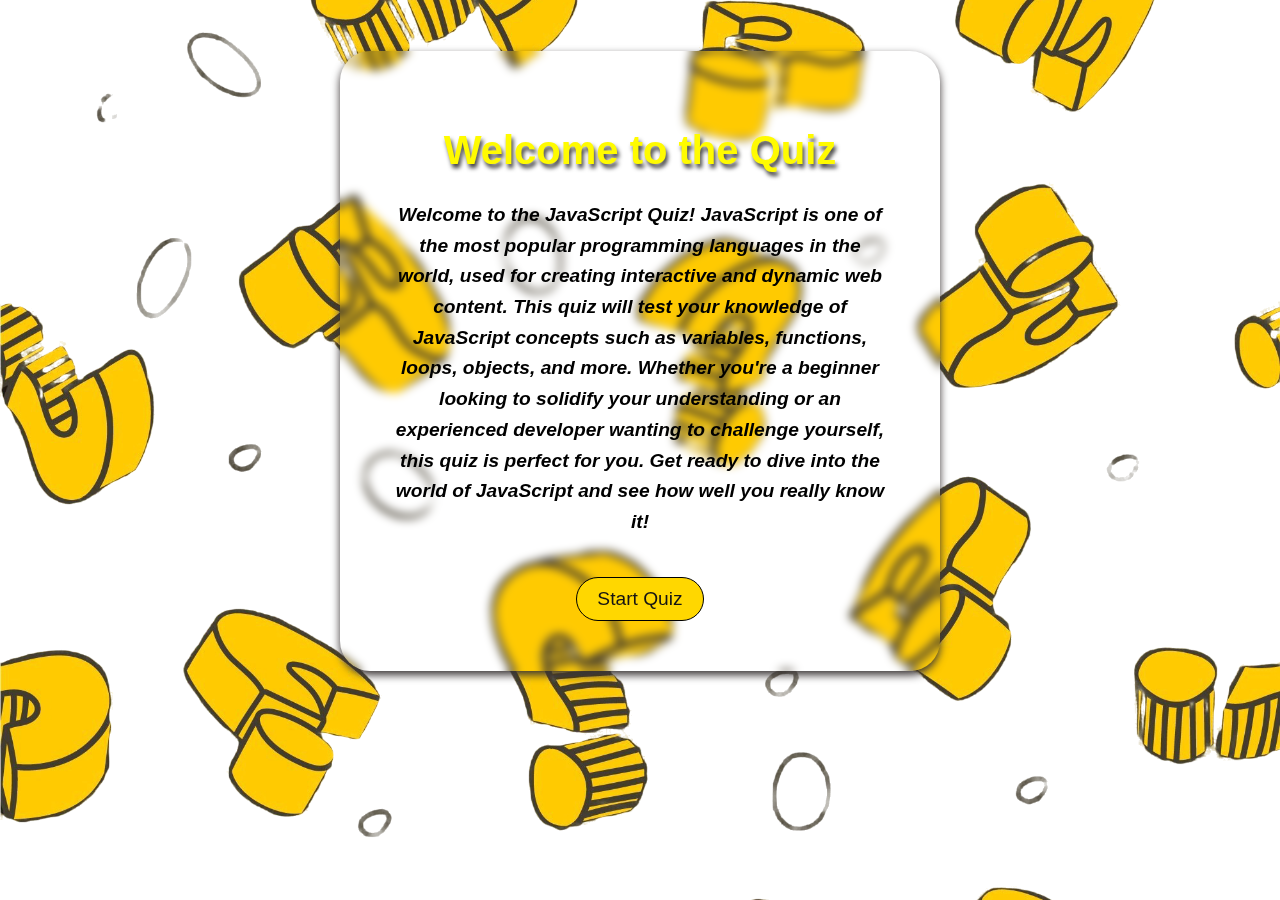
<file: index.html>
<!DOCTYPE html>
<html lang="en">
<head>
    <meta charset="UTF-8">
    <meta name="viewport" content="width=device-width, initial-scale=1.0">
    <title>Quiz Landing Page</title>
    <link rel="stylesheet" href="./style_2.css">
</head>
<body>

    <div class="container">
        <h1>Welcome to the Quiz</h1>
        
        <p>Welcome to the JavaScript Quiz! JavaScript is one of the most popular programming languages in the world, used for creating interactive and dynamic web content. This quiz will test your knowledge of JavaScript concepts such as variables, functions, loops, objects, and more. Whether you're a beginner looking to solidify your understanding or an experienced developer wanting to challenge yourself, this quiz is perfect for you. Get ready to dive into the world of JavaScript and see how well you really know it!</p>

        
        <a class='btn' href='2.html'>Start Quiz</a>

    </div>

</body>
</html>
</file>
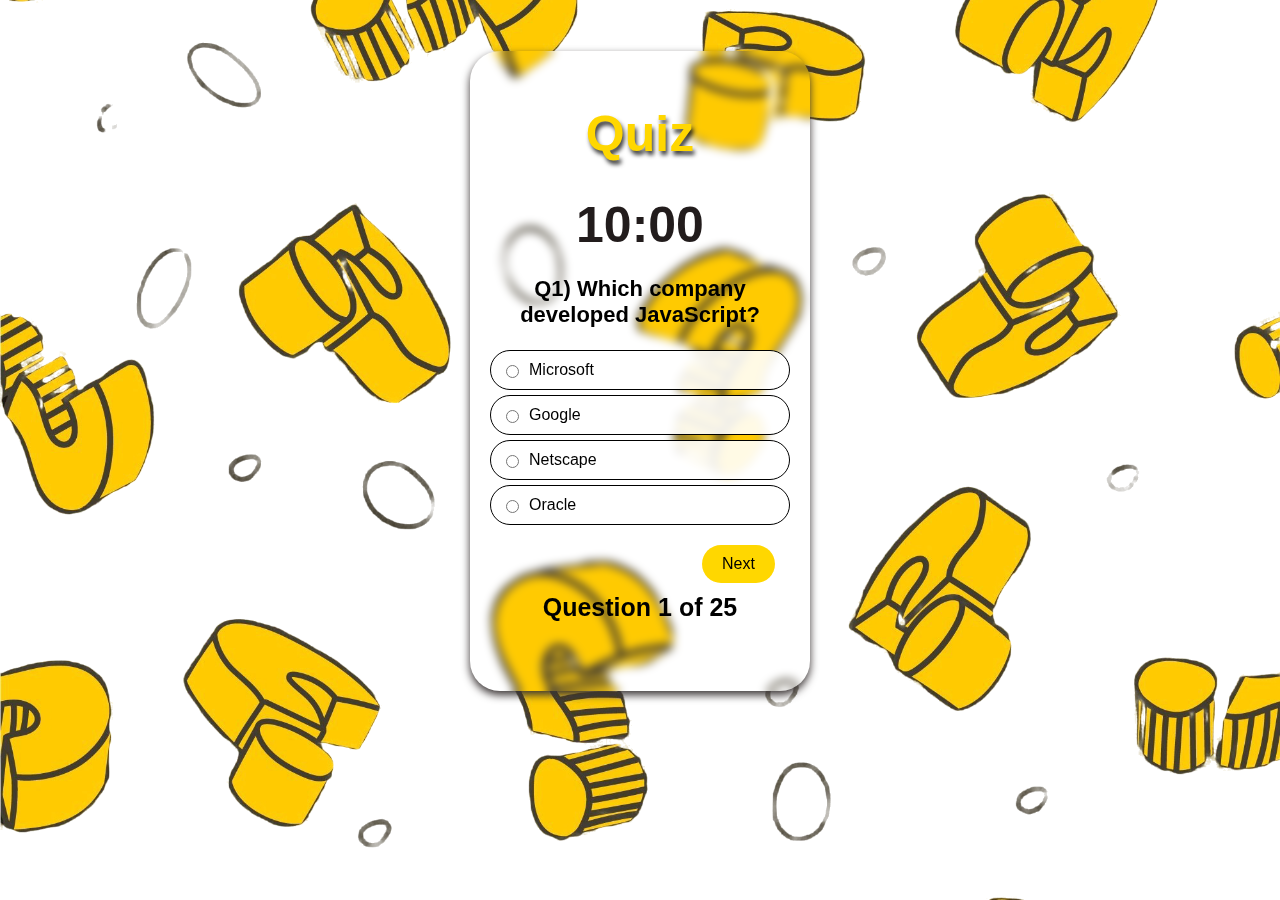
<file: 2.html>
<!DOCTYPE html>
<html lang="en">
<head>
    <meta charset="UTF-8">
    <meta name="viewport" content="width=device-width, initial-scale=1.0">
    <title>Quiz Application</title>
    <link rel="stylesheet" href="2.css">
</head>
<body>
    <div class="quiz-container">
        <h1>Quiz</h1>
        <div id="quiz">
            <div id="timer">10:00</div>

            <div id="question-container">
                <p id="question"></p>
                <div id="options"></div>
            </div>
            <button id="next-button" disabled>Next</button>
            
            <div id="question-number">Question 1 of 25</div>
            <button id="submit-button" class="submit" style="display: none;" onclick="submitQuiz()">Submit</button>
            <div id="result">
                <h2>Your Score: <span id="score"></span>/25</h2>
                <!-- <p id="percentage"></p>
                <p id="grade"></p> -->
                <button class="back" onclick="restartQuiz()">Back to quiz</button>
            </div>
        </div>
    </div>

    <script src="script.js"></script>
</body>
</html>
</file>
<file: style_2.css>
body {
    font-family: Arial, sans-serif;
    background-image: url(./rb_2149416652.png);
    background-repeat: no-repeat;
    background-position: center; 
    background-size: cover; 
    margin: 0;
    padding: 0;
}

.container {
    backdrop-filter: blur(5px);
    text-align: center;
    padding: 50px;
    background: transparent;
    margin-top: 10px;
    border-radius: 30px;
    box-shadow: 0 4px 8px rgb(58, 52, 52);
    max-width: 500px;
    margin-top: 4%;
    margin-left: auto;
    margin-right: auto;
}

h1 {
    color: #fffb00;
    font-size: 2.5em;
    text-shadow:  2px 4px 4px rgba(0, 0, 0, 0.753);
}

p {
    /* background-color:rgb(255, 255, 255); */
    font-weight: bold;
    font-style: italic;
    font-size: 1.2em;
    color: #000000;
    line-height: 1.6;
}

.btn {
    display: inline-block;
    background-color: gold;
    color: rgb(21, 20, 20);
    padding: 10px 20px;
    text-decoration: none;
    border-radius: 30px;
    border: 1px solid black;
    margin-top: 20px;
    font-size: 1.2em;
}

.btn:hover {
    background-color: #121212;
    color: gold;
}

.link-button {
    margin-top: 20px;
    font-size: 1em;
    color: #007bff;
    text-decoration: none;
}

.link-button:hover {
    text-decoration: underline;
}
</file>
<file: 2.css>
body {
    font-family: Arial, sans-serif;
    background-image: url('./rb_2149416652.png');
    /* background-image: linear-gradient(140deg, rgb(0, 89, 255), rgb(255, 255, 0)); */
    background-repeat: no-repeat;
    background-position: center;
    background-size: cover;
    display: flex;
    justify-content: center;
    align-items: center;
    height: 100%;
    margin: 0;
    
}

.quiz-container {
    text-align: center;
    background: transparent;
    padding: 20px;
    padding-top: -20px;
    margin-top: 4%;
    border-radius: 30px;
    box-shadow: 0 4px 8px rgb(58, 52, 52);
    backdrop-filter: blur(5px);
    width: 300px;
    height: 600px;
}
#question{
    font-size: 22px;
}
button {
    padding: 10px 20px;
    margin-top: 20px;
    cursor: pointer;
    background-color: gold;
    color: rgb(0, 0, 0);
    border: none;
    margin-left: 212px;
    border-radius: 30px;
    font-size: 16px;
}

button:hover {
    background-color: #000000;
    color: gold;
}

#options {
    margin: 20px 0;
}

.option {
    padding: 10px;
    background-color: #ffffffe5;
    border-radius: 5px solid black;
    margin: 5px 0;
    border: 1px solid black;
    border-radius: 30px;
    cursor: pointer;
    display: flex;
    align-items: center;
}


.option input[type="radio"] {
    margin-right: 10px;

}

.option.selected {
    background-color: #000000;
    color: rgb(255, 255, 255);
}

.option.correct {
    background-color: #0e0f0e;
   
}

.option.incorrect {
    background-color: #f44336;
    color: white;
}

#result {
    display: none;
}

h2 {
    font-size: 24px;
}

#score {
    color: #1c1c1c;
}

#submit-button {
    background-color: gold;
    border: 1px solid black;
    color: #000;
}

#submit-button:hover {
    background-color: #020202;
    color: white;
}

#timer {
    font-size: 50px;
    font-weight: bold;
    color: rgb(34, 28, 28);
    margin-left: 0px;
}


#question-number {
    margin-right: 0px;
    font-size: 25px;
    color: #000000;
    font-weight: bold;
    margin-top: 10px;
    width: 100%;
}
h1{
    color:gold;
    font-size: 50px;
    font-weight: bold;
    text-shadow:  2px 4px 4px rgba(0, 0, 0, 0.753);
}
p{
    font-size: 25px;
    color: rgb(0, 0, 0);
    font-weight: bold;
}
.option:hover{
    background-color: #000;
    color: white;
}
.back{
    margin-left: auto;
    margin-right:auto;
    background-color: gold;
    color: #000;
}
.back:hover{
    background-color: #020202;
    color: gold;
}
</file>
